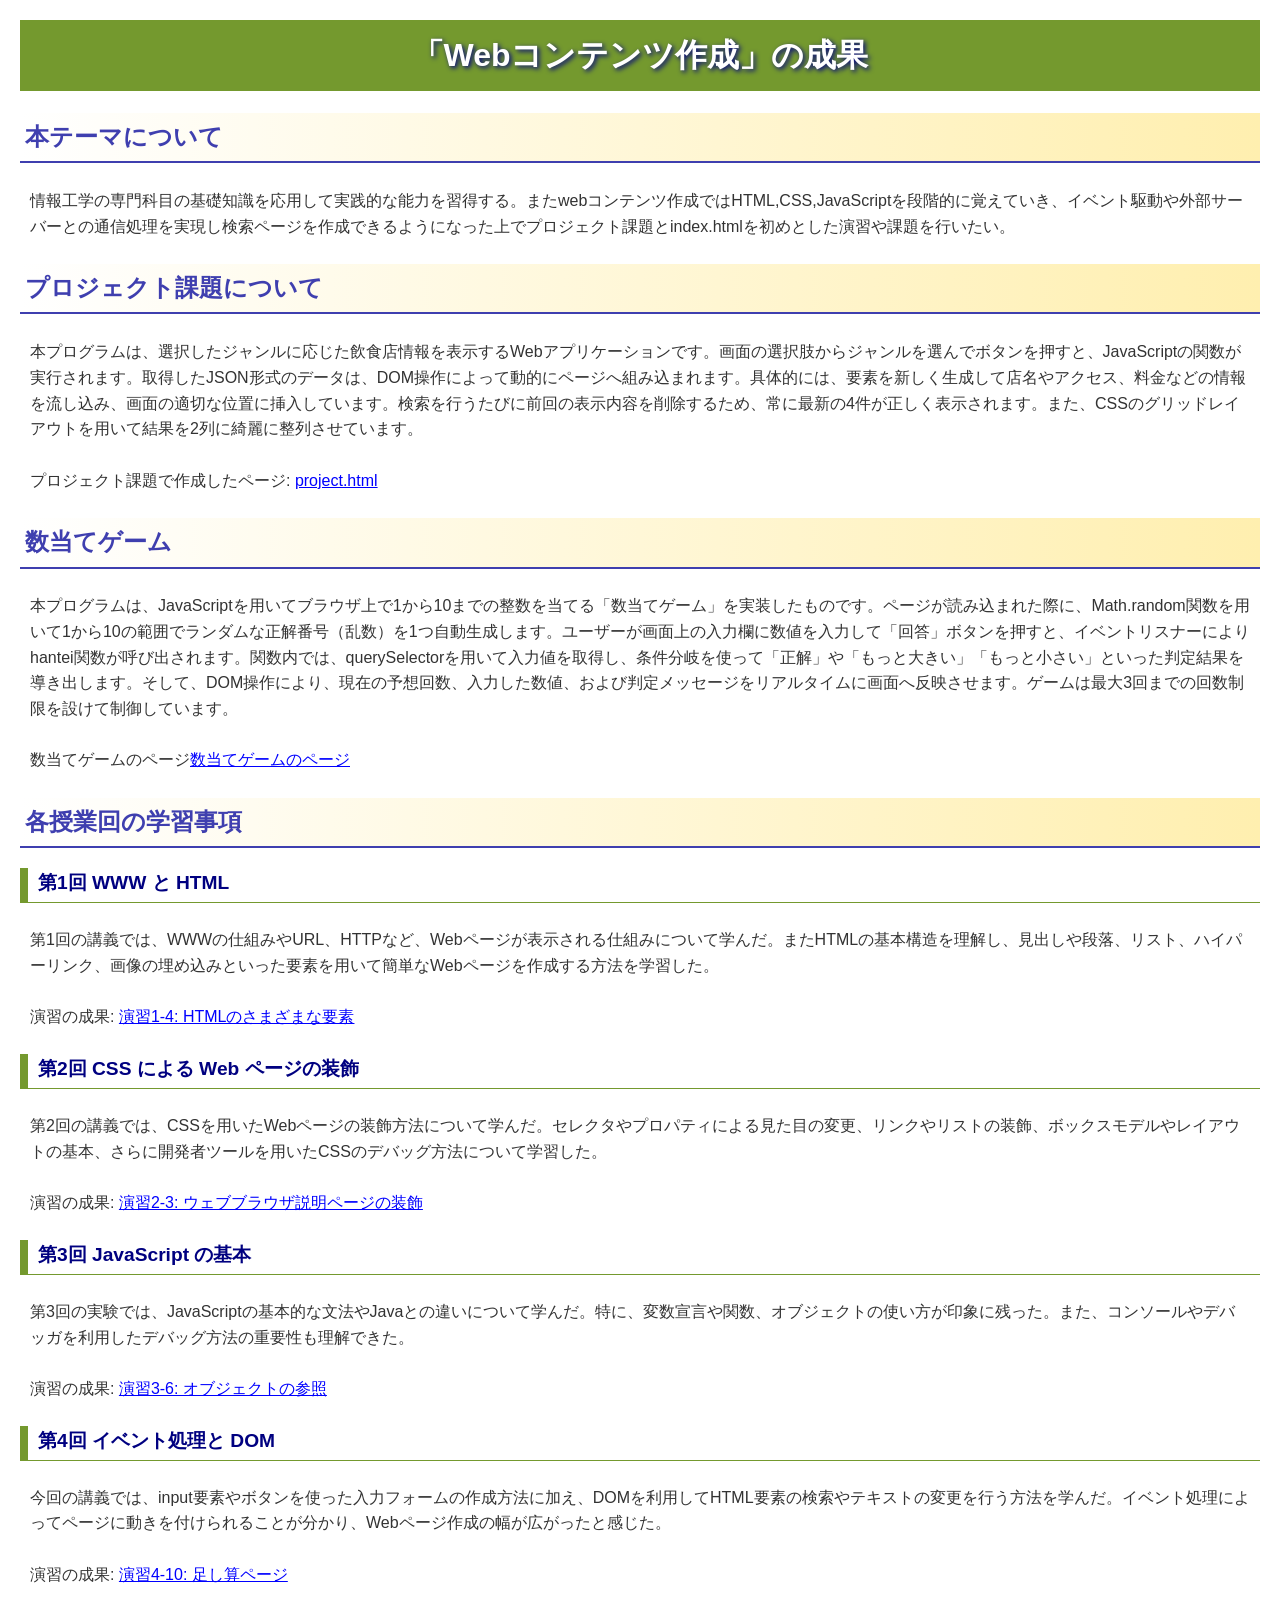
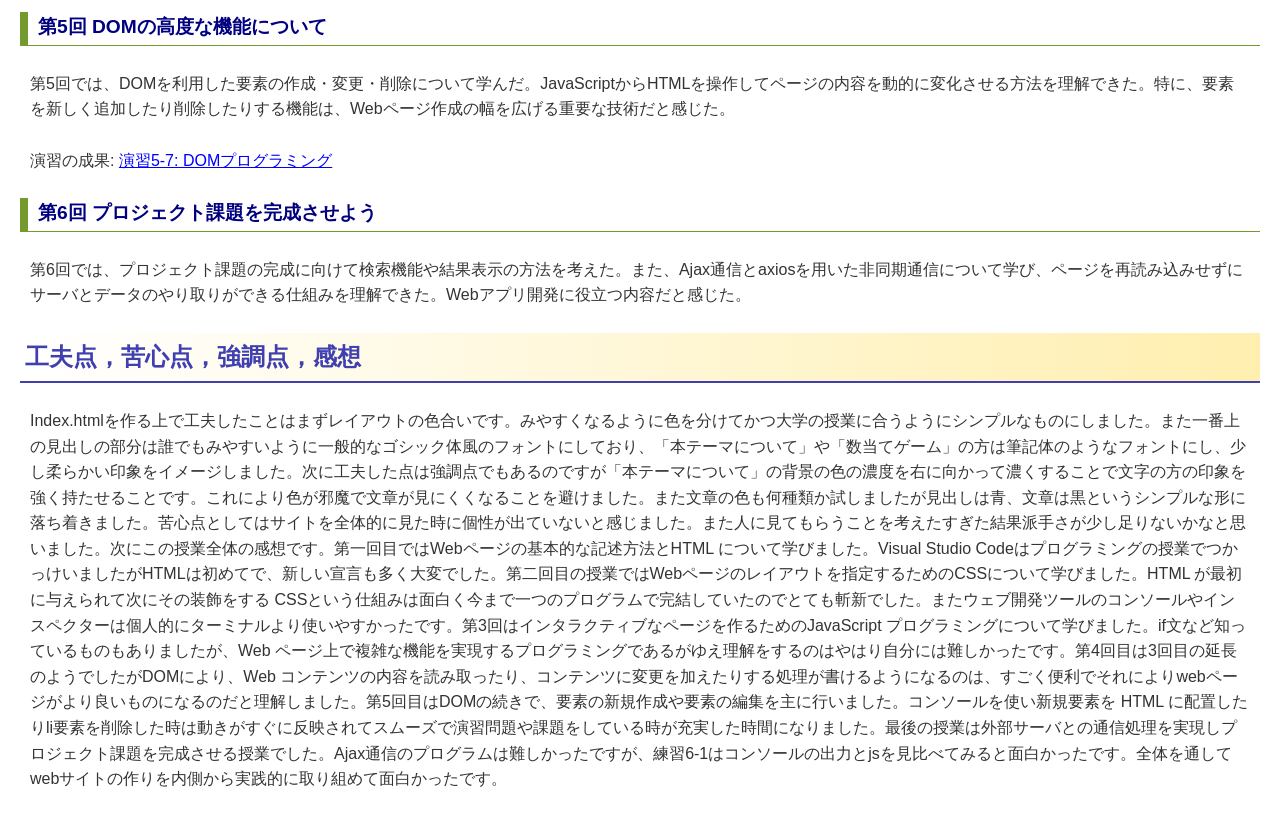
<file: index.html>
<head>
    <head>
    <meta charset="UTF-8">
    <title>Webコンテンツ作成の成果</title>
    <link rel="stylesheet" href="style.css">
</head>
<body>

    <h1>「Webコンテンツ作成」の成果</h1>

    <h2>本テーマについて</h2>
    <p>情報工学の専門科目の基礎知識を応用して実践的な能力を習得する。またwebコンテンツ作成ではHTML,CSS,JavaScriptを段階的に覚えていき、イベント駆動や外部サーバーとの通信処理を実現し検索ページを作成できるようになった上でプロジェクト課題とindex.htmlを初めとした演習や課題を行いたい。</p>

    <h2>プロジェクト課題について</h2>
    <p>本プログラムは、選択したジャンルに応じた飲食店情報を表示するWebアプリケーションです。画面の選択肢からジャンルを選んでボタンを押すと、JavaScriptの関数が実行されます。取得したJSON形式のデータは、DOM操作によって動的にページへ組み込まれます。具体的には、要素を新しく生成して店名やアクセス、料金などの情報を流し込み、画面の適切な位置に挿入しています。検索を行うたびに前回の表示内容を削除するため、常に最新の4件が正しく表示されます。また、CSSのグリッドレイアウトを用いて結果を2列に綺麗に整列させています。</p>
    <p>プロジェクト課題で作成したページ: <a href="project.html">project.html</a> </p>

    <h2>数当てゲーム</h2>
    <p>本プログラムは、JavaScriptを用いてブラウザ上で1から10までの整数を当てる「数当てゲーム」を実装したものです。ページが読み込まれた際に、Math.random関数を用いて1から10の範囲でランダムな正解番号（乱数）を1つ自動生成します。ユーザーが画面上の入力欄に数値を入力して「回答」ボタンを押すと、イベントリスナーによりhantei関数が呼び出されます。関数内では、querySelectorを用いて入力値を取得し、条件分岐を使って「正解」や「もっと大きい」「もっと小さい」といった判定結果を導き出します。そして、DOM操作により、現在の予想回数、入力した数値、および判定メッセージをリアルタイムに画面へ反映させます。ゲームは最大3回までの回数制限を設けて制御しています。</p>
    <p>数当てゲームのページ<a href="kazuate.html">数当てゲームのページ</a></p>

    <h2>各授業回の学習事項</h2>

    <h3>第1回 WWW と HTML</h3>
    <p>第1回の講義では、WWWの仕組みやURL、HTTPなど、Webページが表示される仕組みについて学んだ。またHTMLの基本構造を理解し、見出しや段落、リスト、ハイパーリンク、画像の埋め込みといった要素を用いて簡単なWebページを作成する方法を学習した。</p>
    <p>演習の成果: <a href="practice-html/elements.html">演習1-4: HTMLのさまざまな要素</a></p>

    <h3>第2回 CSS による Web ページの装飾</h3>
    <p>第2回の講義では、CSSを用いたWebページの装飾方法について学んだ。セレクタやプロパティによる見た目の変更、リンクやリストの装飾、ボックスモデルやレイアウトの基本、さらに開発者ツールを用いたCSSのデバッグ方法について学習した。
</p>
    <p>演習の成果: <a href="practice-css/browser-intro.html">演習2-3: ウェブブラウザ説明ページの装飾</a></p>

    <h3>第3回 JavaScript の基本</h3>
    <p>第3回の実験では、JavaScriptの基本的な文法やJavaとの違いについて学んだ。特に、変数宣言や関数、オブジェクトの使い方が印象に残った。また、コンソールやデバッガを利用したデバッグ方法の重要性も理解できた。
</p>
    <p>演習の成果: <a href ="practice-js/obj-practice.html">演習3-6: オブジェクトの参照</a></p>

    <h3>第4回 イベント処理と DOM</h3>
    <p>今回の講義では、input要素やボタンを使った入力フォームの作成方法に加え、DOMを利用してHTML要素の検索やテキストの変更を行う方法を学んだ。イベント処理によってページに動きを付けられることが分かり、Webページ作成の幅が広がったと感じた。
</p>
    <p>演習の成果: <a href ="practice-eventdom/tashizan.html">演習4-10: 足し算ページ</a></p>

    <h3>第5回 DOMの高度な機能について</h3>
    <p>第5回では、DOMを利用した要素の作成・変更・削除について学んだ。JavaScriptからHTMLを操作してページの内容を動的に変化させる方法を理解できた。特に、要素を新しく追加したり削除したりする機能は、Webページ作成の幅を広げる重要な技術だと感じた。
</p>
    <P>演習の成果: <a href = "practice-dom2/dom2-exercise.html">演習5-7: DOMプログラミング</a></P>

    <h3>第6回 プロジェクト課題を完成させよう</h3>
    <p>第6回では、プロジェクト課題の完成に向けて検索機能や結果表示の方法を考えた。また、Ajax通信とaxiosを用いた非同期通信について学び、ページを再読み込みせずにサーバとデータのやり取りができる仕組みを理解できた。Webアプリ開発に役立つ内容だと感じた。
</p>
    
<h2>工夫点，苦心点，強調点，感想</h2>
<p>
Index.htmlを作る上で工夫したことはまずレイアウトの色合いです。みやすくなるように色を分けてかつ大学の授業に合うようにシンプルなものにしました。また一番上の見出しの部分は誰でもみやすいように一般的なゴシック体風のフォントにしており、「本テーマについて」や「数当てゲーム」の方は筆記体のようなフォントにし、少し柔らかい印象をイメージしました。次に工夫した点は強調点でもあるのですが「本テーマについて」の背景の色の濃度を右に向かって濃くすることで文字の方の印象を強く持たせることです。これにより色が邪魔で文章が見にくくなることを避けました。また文章の色も何種類か試しましたが見出しは青、文章は黒というシンプルな形に落ち着きました。苦心点としてはサイトを全体的に見た時に個性が出ていないと感じました。また人に見てもらうことを考えたすぎた結果派手さが少し足りないかなと思いました。次にこの授業全体の感想です。第一回目ではWebページの基本的な記述方法とHTML について学びました。Visual Studio Codeはプログラミングの授業でつかっけいましたがHTMLは初めてで、新しい宣言も多く大変でした。第二回目の授業ではWebページのレイアウトを指定するためのCSSについて学びました。HTML が最初に与えられて次にその装飾をする CSSという仕組みは面白く今まで一つのプログラムで完結していたのでとても斬新でした。またウェブ開発ツールのコンソールやインスペクターは個人的にターミナルより使いやすかったです。第3回はインタラクティブなページを作るためのJavaScript プログラミングについて学びました。if文など知っているものもありましたが、Web ページ上で複雑な機能を実現するプログラミングであるがゆえ理解をするのはやはり自分には難しかったです。第4回目は3回目の延長のようでしたがDOMにより、Web コンテンツの内容を読み取ったり、コンテンツに変更を加えたりする処理が書けるようになるのは、すごく便利でそれによりwebページがより良いものになるのだと理解しました。第5回目はDOMの続きで、要素の新規作成や要素の編集を主に行いました。コンソールを使い新規要素を HTML に配置したりli要素を削除した時は動きがすぐに反映されてスムーズで演習問題や課題をしている時が充実した時間になりました。最後の授業は外部サーバとの通信処理を実現しプロジェクト課題を完成させる授業でした。Ajax通信のプログラムは難しかったですが、練習6-1はコンソールの出力とjsを見比べてみると面白かったです。全体を通してwebサイトの作りを内側から実践的に取り組めて面白かったです。</p>
</body>
</html>
</file>
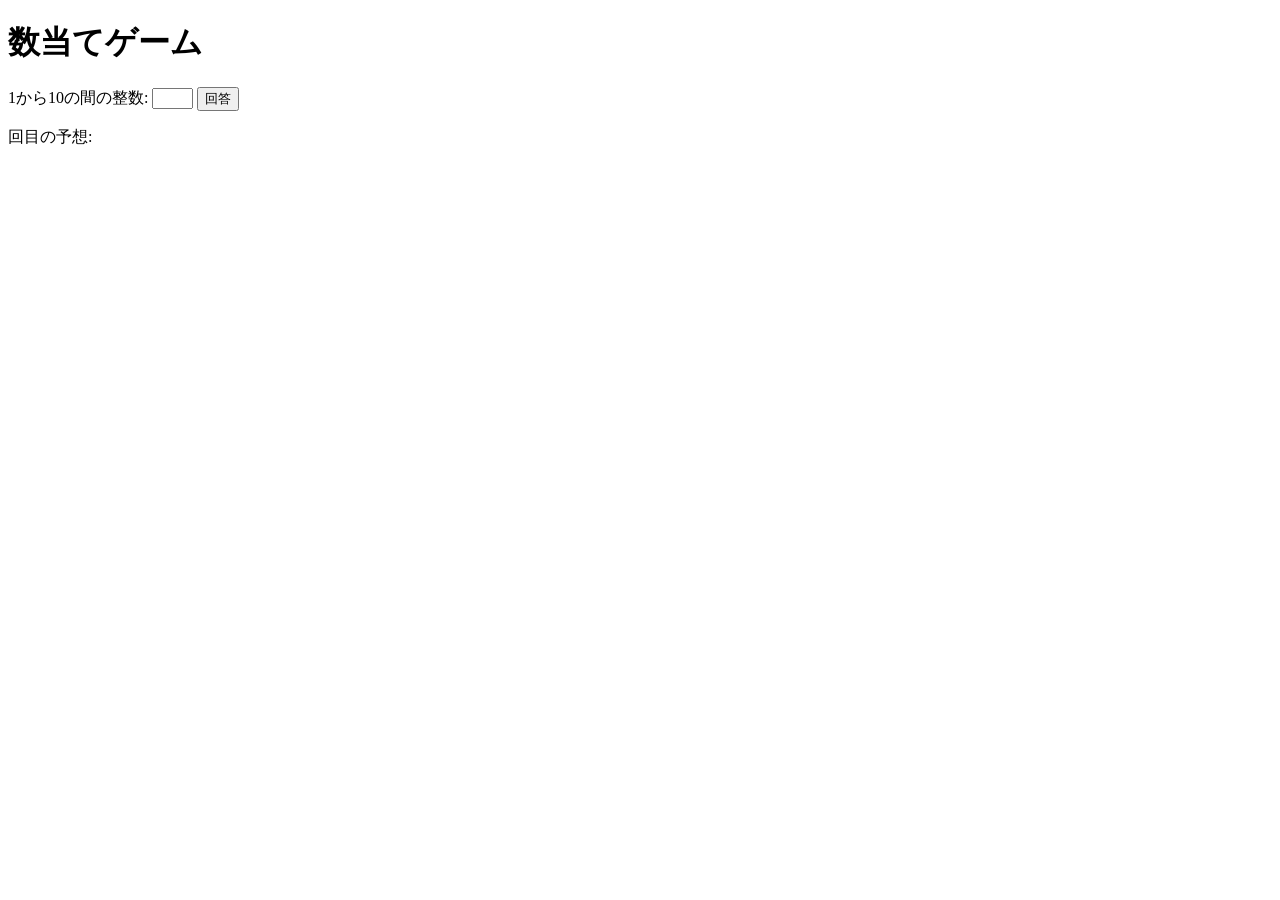
<file: kazuate.html>
<!-- 課題4-1: 数当てゲーム -->

<!DOCTYPE html>
<html>
    <head>
        <meta charset="utf-8">
        <title>数当てゲーム</title>
        <script src="kazuate.js" defer></script>
    </head>

    <body>
        <h1>数当てゲーム</h1>
        <p>
            <label for="yosou">1から10の間の整数:</label>
            <input name="yosou" id="yosou" size="3">
            <button id="kai">回答</button>
        </p>
        <p><span id="kaisu"></span><span>回目の予想: </span><span id="answer"></span></p>
        <p id="result"></p>
    </body>
</html>
</file>
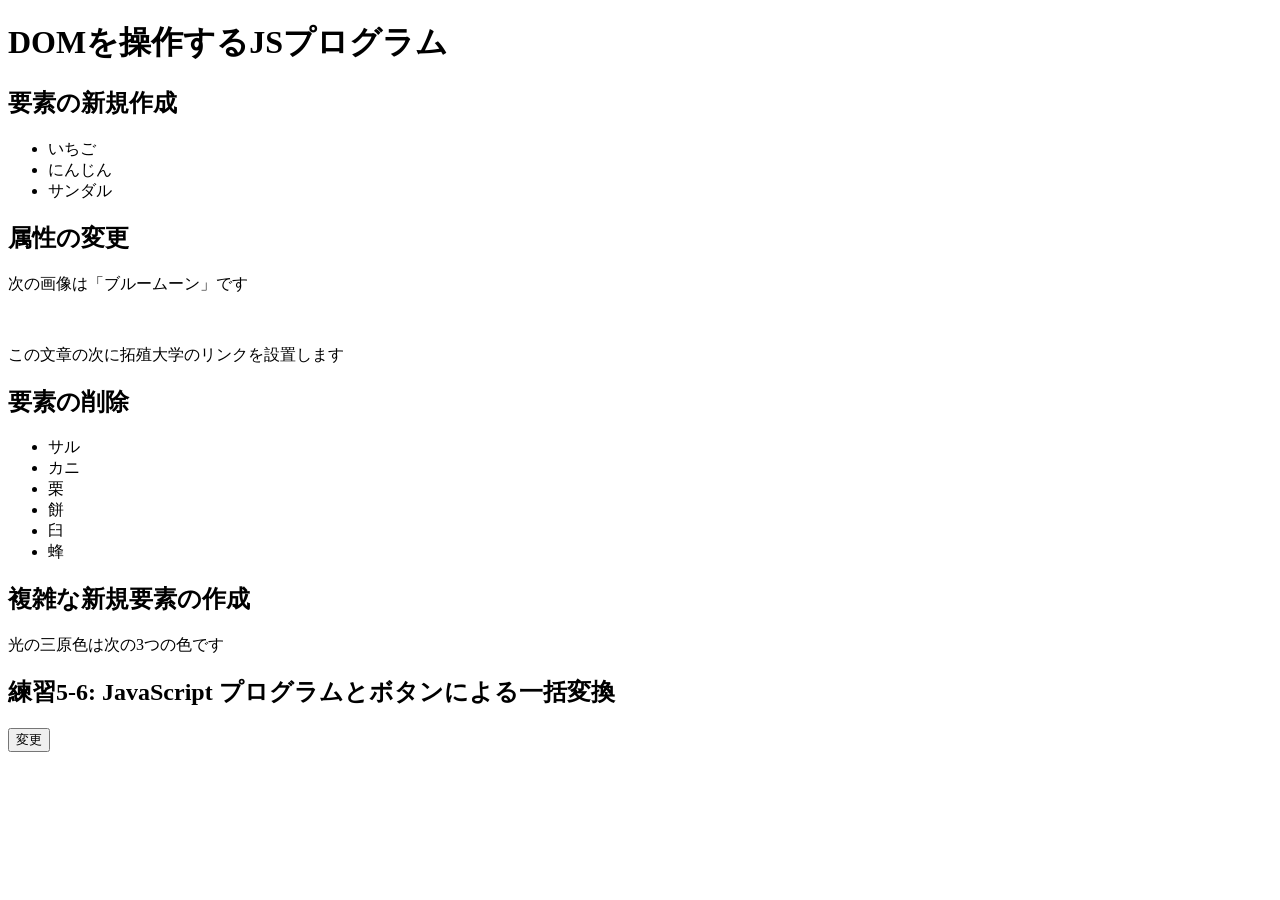
<file: practice-dom2/dom2-intro.html>
<!DOCTYPE html>
<html>
  <head>
	<meta charset="utf-8">
    <title>DOMを操作するJSプログラム</title>
	<script src="dom2-intro.js" defer></script>
  </head>

  <body>
	  <h1>DOMを操作するJSプログラム</h1>

	  <h2>要素の新規作成</h2>
	  <ul id="kazoeuta">
		<li>いちご</li>
		<li>にんじん</li>
		<li>サンダル</li>
	  </ul>

	  <h2>属性の変更</h2>
	  <p>次の画像は「ブルームーン」です</p>
	  <img id="bluemoon">

	  <p id="takudai">この文章の次に拓殖大学のリンクを設置します</p>


	  <h2>要素の削除</h2>
	  <ul id="kassen">
		  <li>サル</li>
		  <li>カニ</li>
		  <li>栗</li>
		  <li id="mochi">餅</li>
		  <li>臼</li>
		  <li>蜂</li>
	  </ul>

	  <h2 id="fukuzatu">複雑な新規要素の作成</h2>
	  <p id="primary">光の三原色は次の3つの色です</p>

	  <h2>練習5-6: JavaScript プログラムとボタンによる一括変換</h2>
	  <button id="henkou">変更</button>

  </body>
</html>
</file>
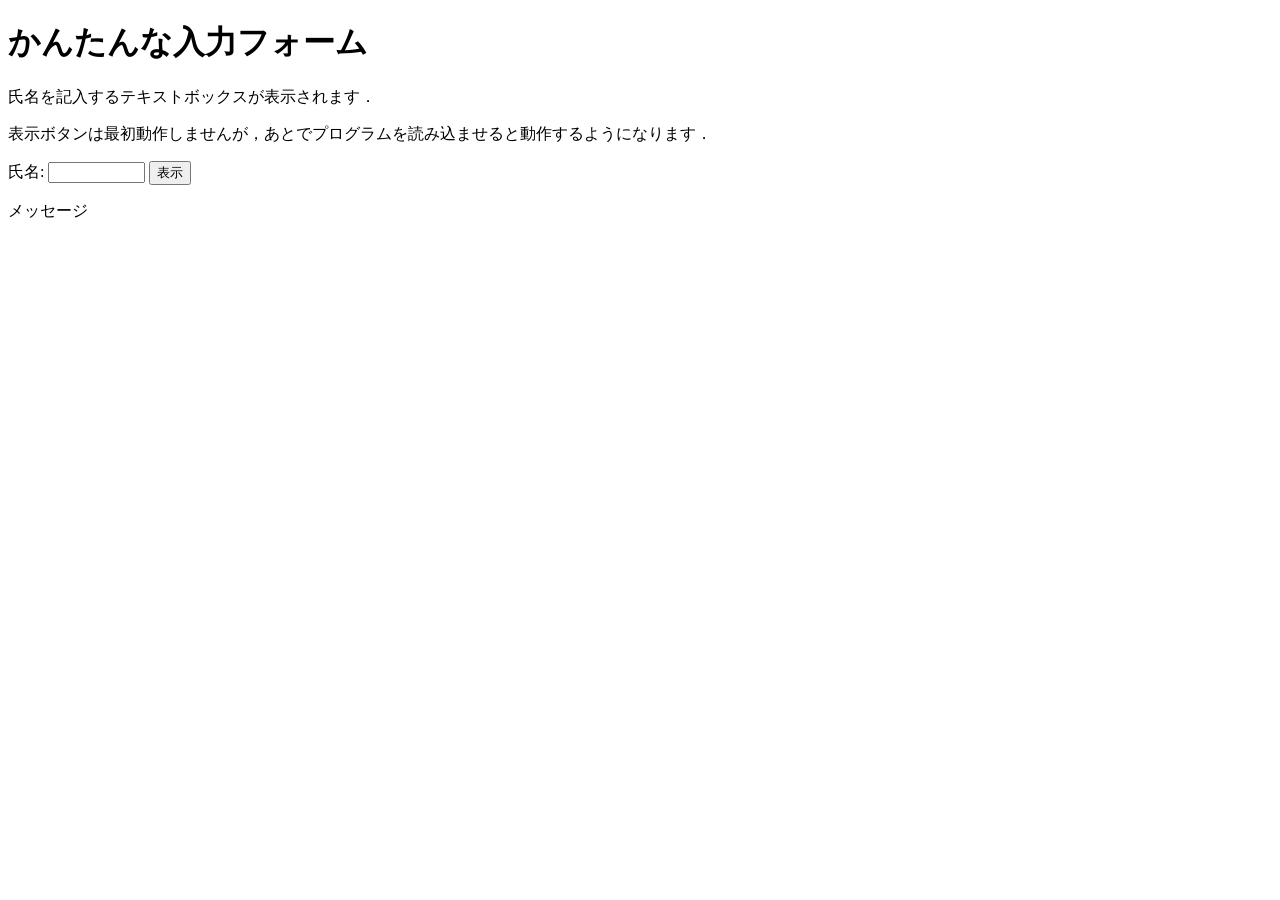
<file: practice-eventdom/input-demo.html>
<!DOCTYPE html>
<html>
  <head>
    <title>かんたんな入力フォーム</title>
    <script src="input-demo.js" defer></script>
  </head>

  <body>
    <h1>かんたんな入力フォーム</h1>
	<p>氏名を記入するテキストボックスが表示されます．</p>
	<p>表示ボタンは最初動作しませんが，あとでプログラムを読み込ませると動作するようになります．</p>
	<label for="shimei">氏名: </label>
	<input type="text" name="shimei" size="10" id="shimei">
	<button id="print">表示</button>
	<p id="message">メッセージ</p>
  </body>
</html>
</file>
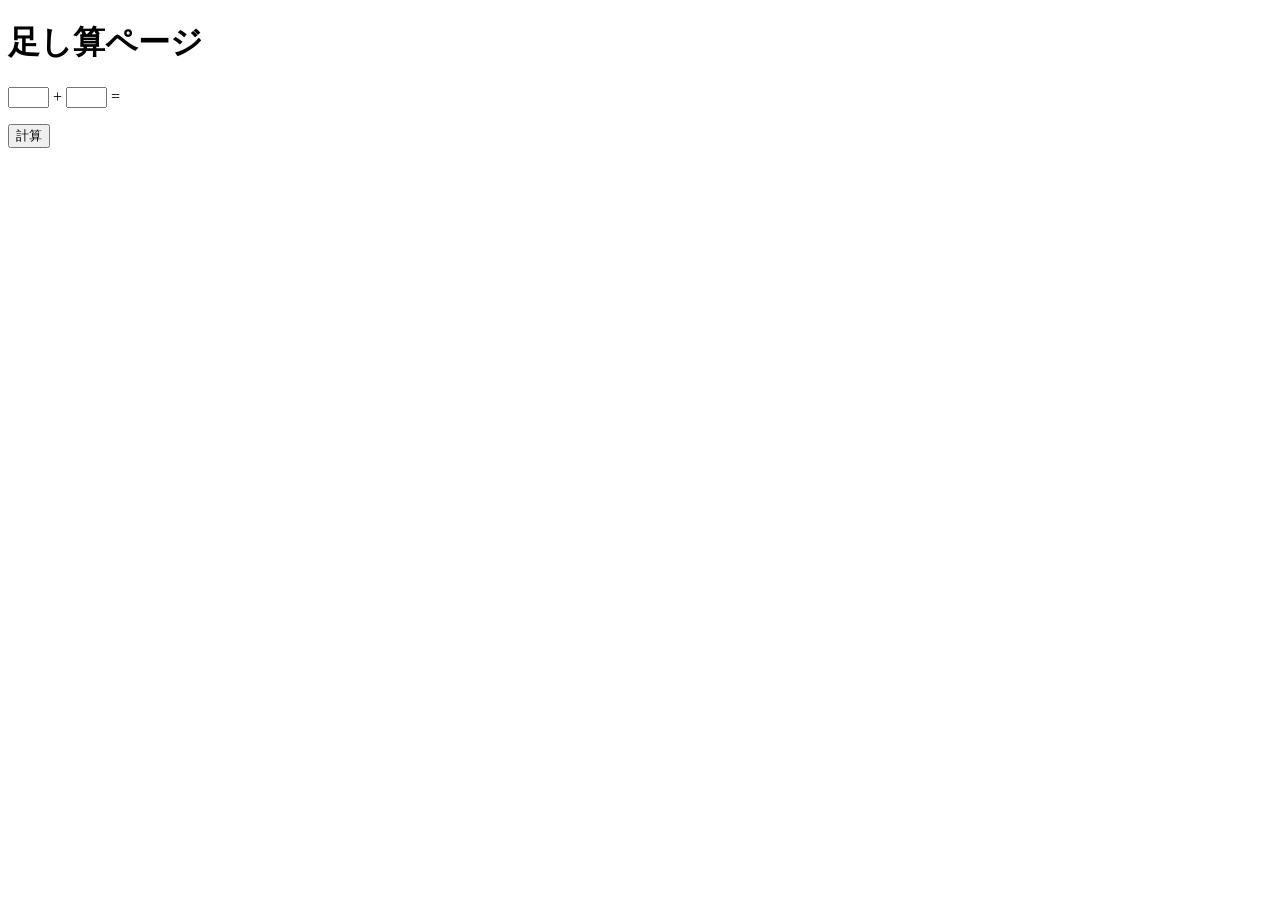
<file: practice-eventdom/tashizan.html>
<!DOCTYPE html>
<html>
  <head>
    <title>足し算ページ</title>
    <script src="tashizan.js" defer ></script>
  </head>

  <body>
    <h1>足し算ページ</h1>
    <p>
    <input type="text" name="left" id="left" size="3">
    +
    <input type="text" name="right" id="right" size="3">
    =
    <span id="answer"></span>
    </p>
    <button id="calc">計算</button>
  </body>
</html>
</file>
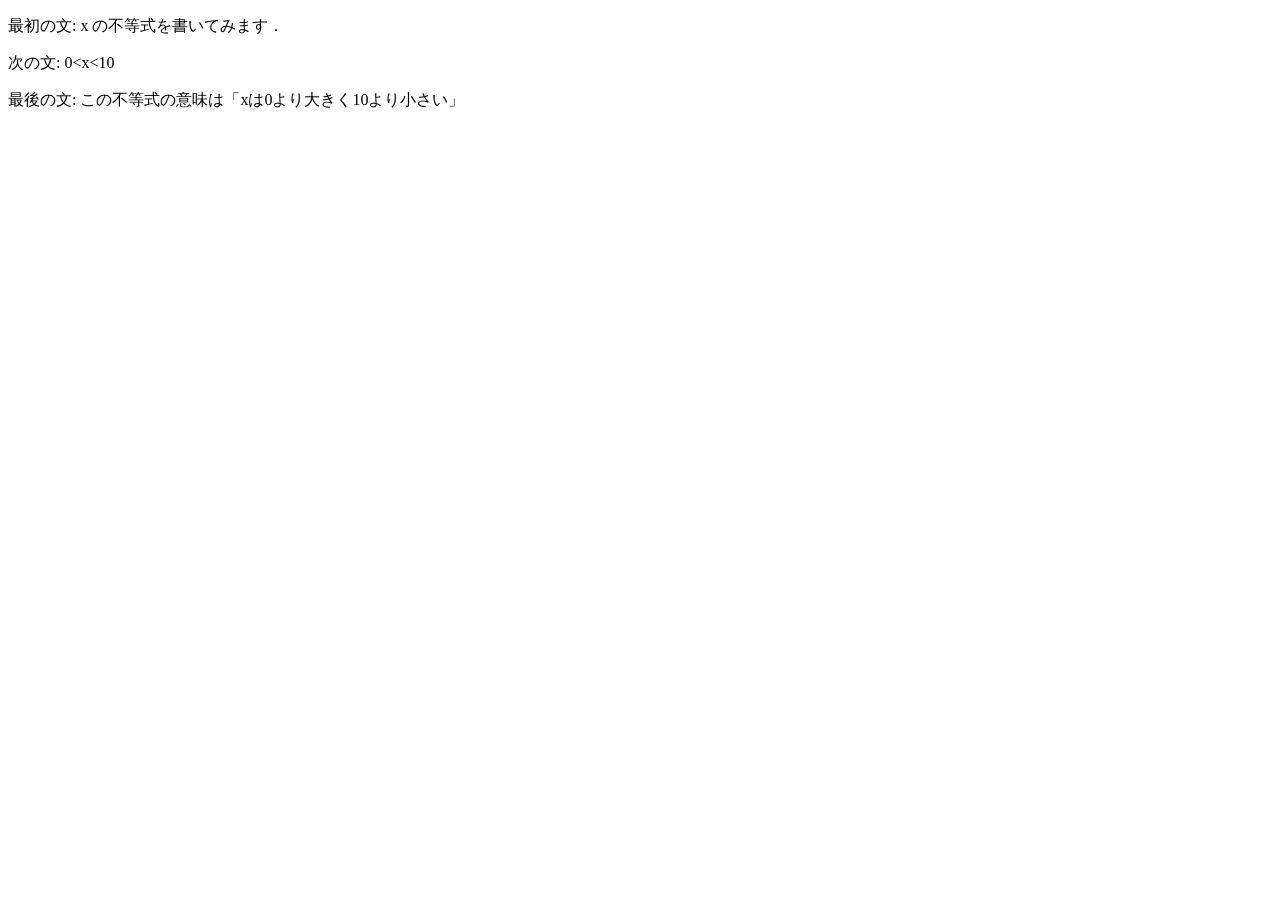
<file: practice-html/structure.html>
<!DOCTYPE html>
<html>
   <head>
    <meta charset="utf-8">
    <title>演習1-3</title>
    <body>
      <p>最初の文: x の不等式を書いてみます．</p>
      <p>次の文: 0&lt;x&lt;10</p>
      <p>最後の文: この不等式の意味は「xは0より大きく10より小さい」</p>
      <!-- 
      <p>これは不要な文章です．</p>
      --> 
  </head>
</html>
</file>
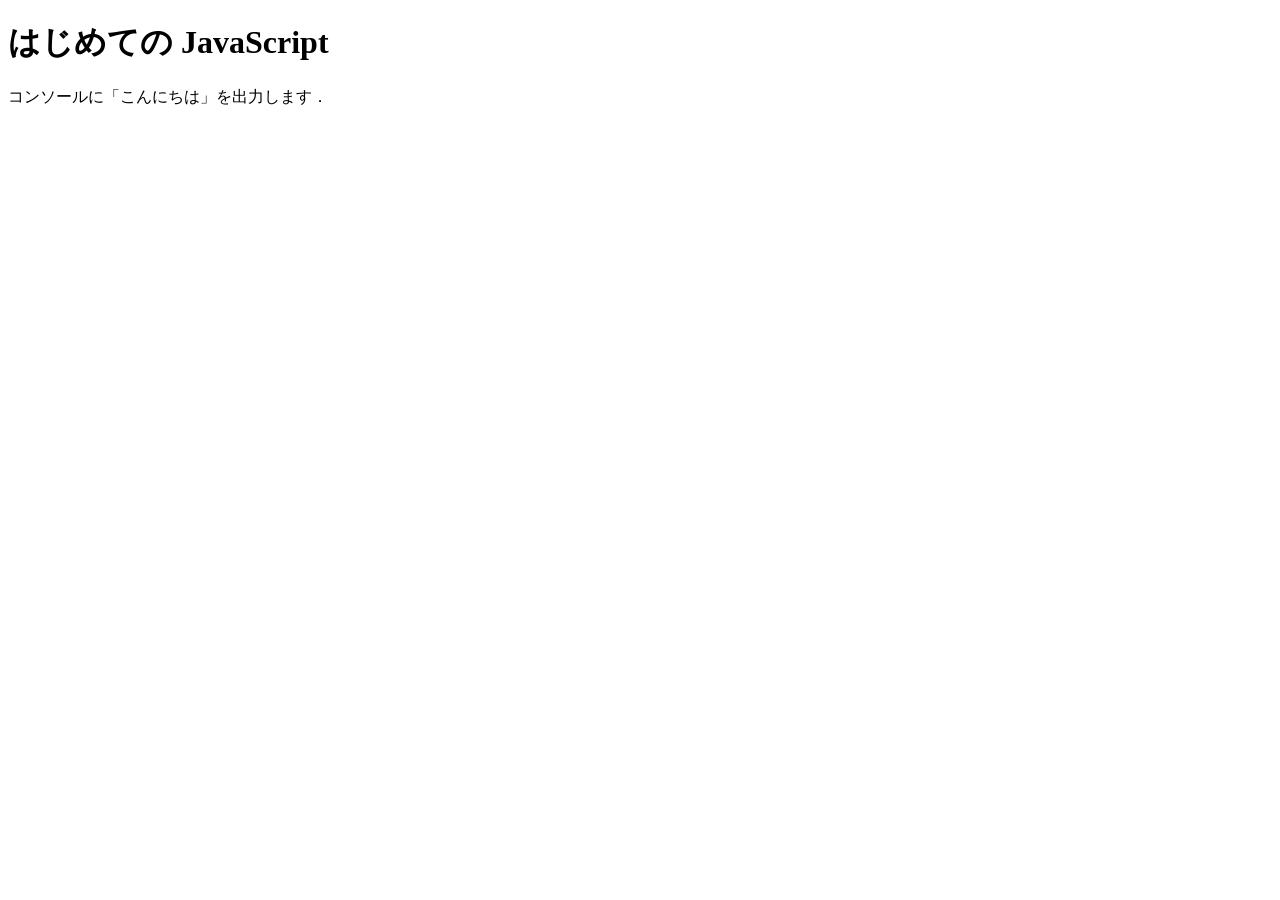
<file: practice-js/jsintro.html>
<!DOCTYPE html>
<html>
  <head>
    <meta charset="utf-8">
    <title>はじめての JavaScript</title>
    <script src="hello.js" defer></script>
  </head>
  </head>

  <body>
    <h1>はじめての JavaScript</h1>

    <p>コンソールに「こんにちは」を出力します．</p>
    
  </body>
</html>
</file>
<file: style.css>
body {
    line-height: 1.6;
    font-family: sans-serif;
    color: #333;
    margin: 20px;
}

h1 {
    color: white;
    text-shadow: 2px 2px 5px navy;
    background-color: #74992e;
    padding: 10px;
    text-align: center;
}

h2 {
    font-family: cursive;
    color: #3f3faf;
    background: linear-gradient(.25turn, white, #ffefaf);
    border-bottom: solid 2px #3f3faf;
    padding: 5px;
}

h3 {
    color: navy;
    font-size: 1.2em;
    border-left: solid 8px #74992e;
    border-bottom: solid 1px #74992e;
    padding-left: 10px;
    padding-bottom: 3px;
}

a:link {
    color: blue;
}

a:visited {
    color: rebeccapurple;
}

a:hover {
    color: red;
    text-decoration: none;
}

p {
    padding: 5px 10px 5px 10px;
}
</file>
